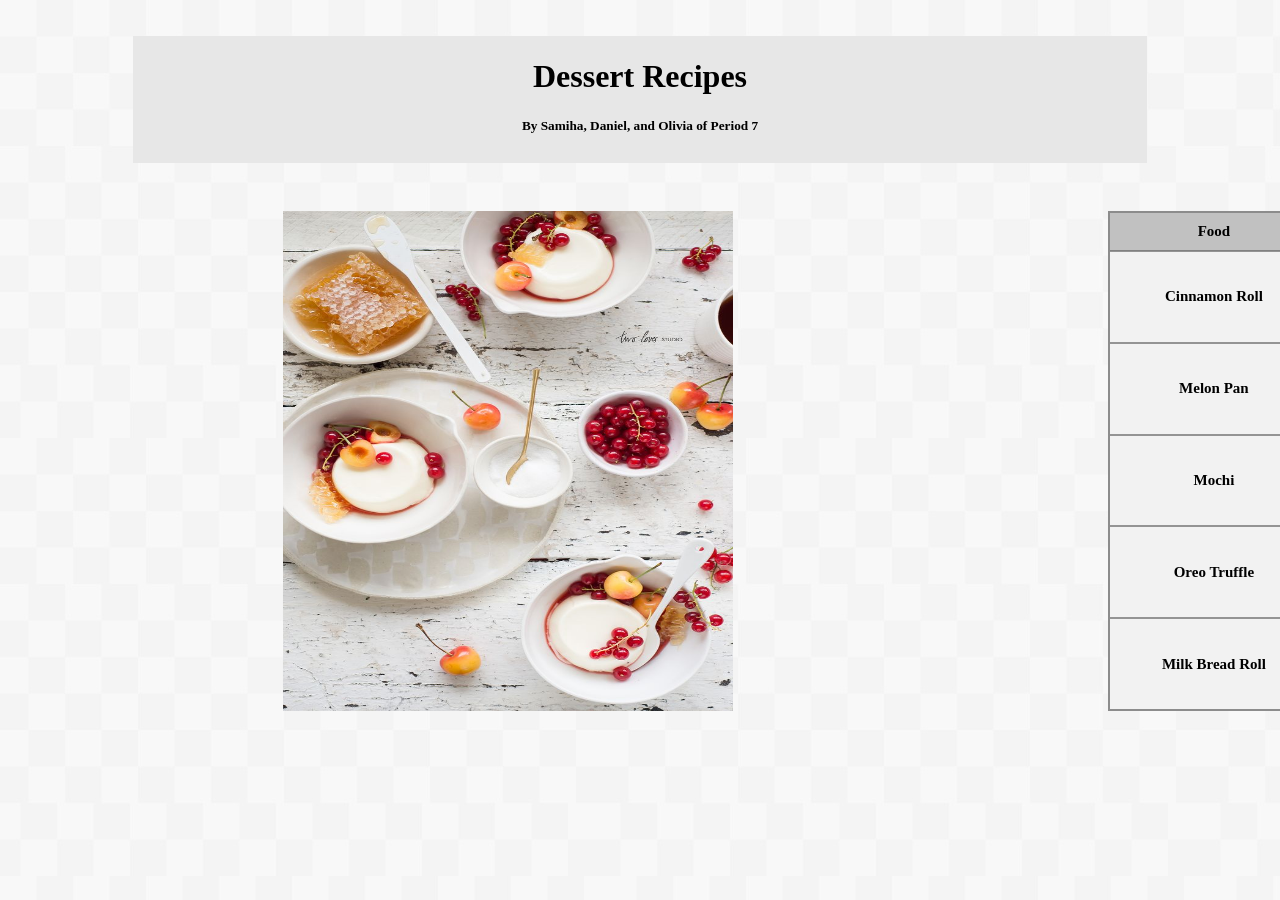
<file: Final/index.html>
<!DOCTYPE html>
<html>
    <head>
        <link rel = "stylesheet" type = "text/css" href = "style/final.css">
    </head>
    <body>
        <div class = block_2>
            <br>
        </div>
        <title>Dessert Recipes</title>
        <div id = "title">
            <h1>Dessert Recipes</h1>
            <h5>By Samiha, Daniel, and Olivia of Period 7</h5>
        </div>
        <div class = block>
            <br>
        </div>
        <div id = "wrap">
            <div id = "image">
                <img src="image/foodie.jpg" height = "500" width= "450" border= "0"></img></div>
            <div id = "table">
                <table class="Recipe">
                    <thead>
                        <tr>
                            <th>Food</th>
                            <th>Link</th>
                        </tr>
                    </thead>
                    <tbody>
                        <tr>
                            <td>Cinnamon Roll</td>
                            <td><A HREF="recipes/cinnamonroll.html">Cinnamon Roll Recipe</A></td>
                        </tr>
                        <tr>
                            <td>Melon Pan</td>
                            <td><A HREF="recipes/melonpan.html"> Melon Pan Recipe</A></td>
                        </tr>
                        <tr>
                            <td>Mochi</td>
                            <td><A HREF="recipes/mochi.html">Mochi Recipe</A></td>
                        </tr>
                        <tr>
                            <td>Oreo Truffle</td>
                            <td><A HREF="recipes/oreotruffles.html">Oreo Truffle Recipe</A></td>
                        </tr>
                        </tr>
                            <td>Milk Bread Roll</td>
                            <td><A HREF="recipes/milkbreadroll.html">Milk Bread Roll Recipe</A></td>
                </table>
            </div>

        </div>
        <!-- image -->
        <div class = block>
            <br>
        </div>

    <div class = block>
        <br>
    </div>


    </body>
</html>
</file>
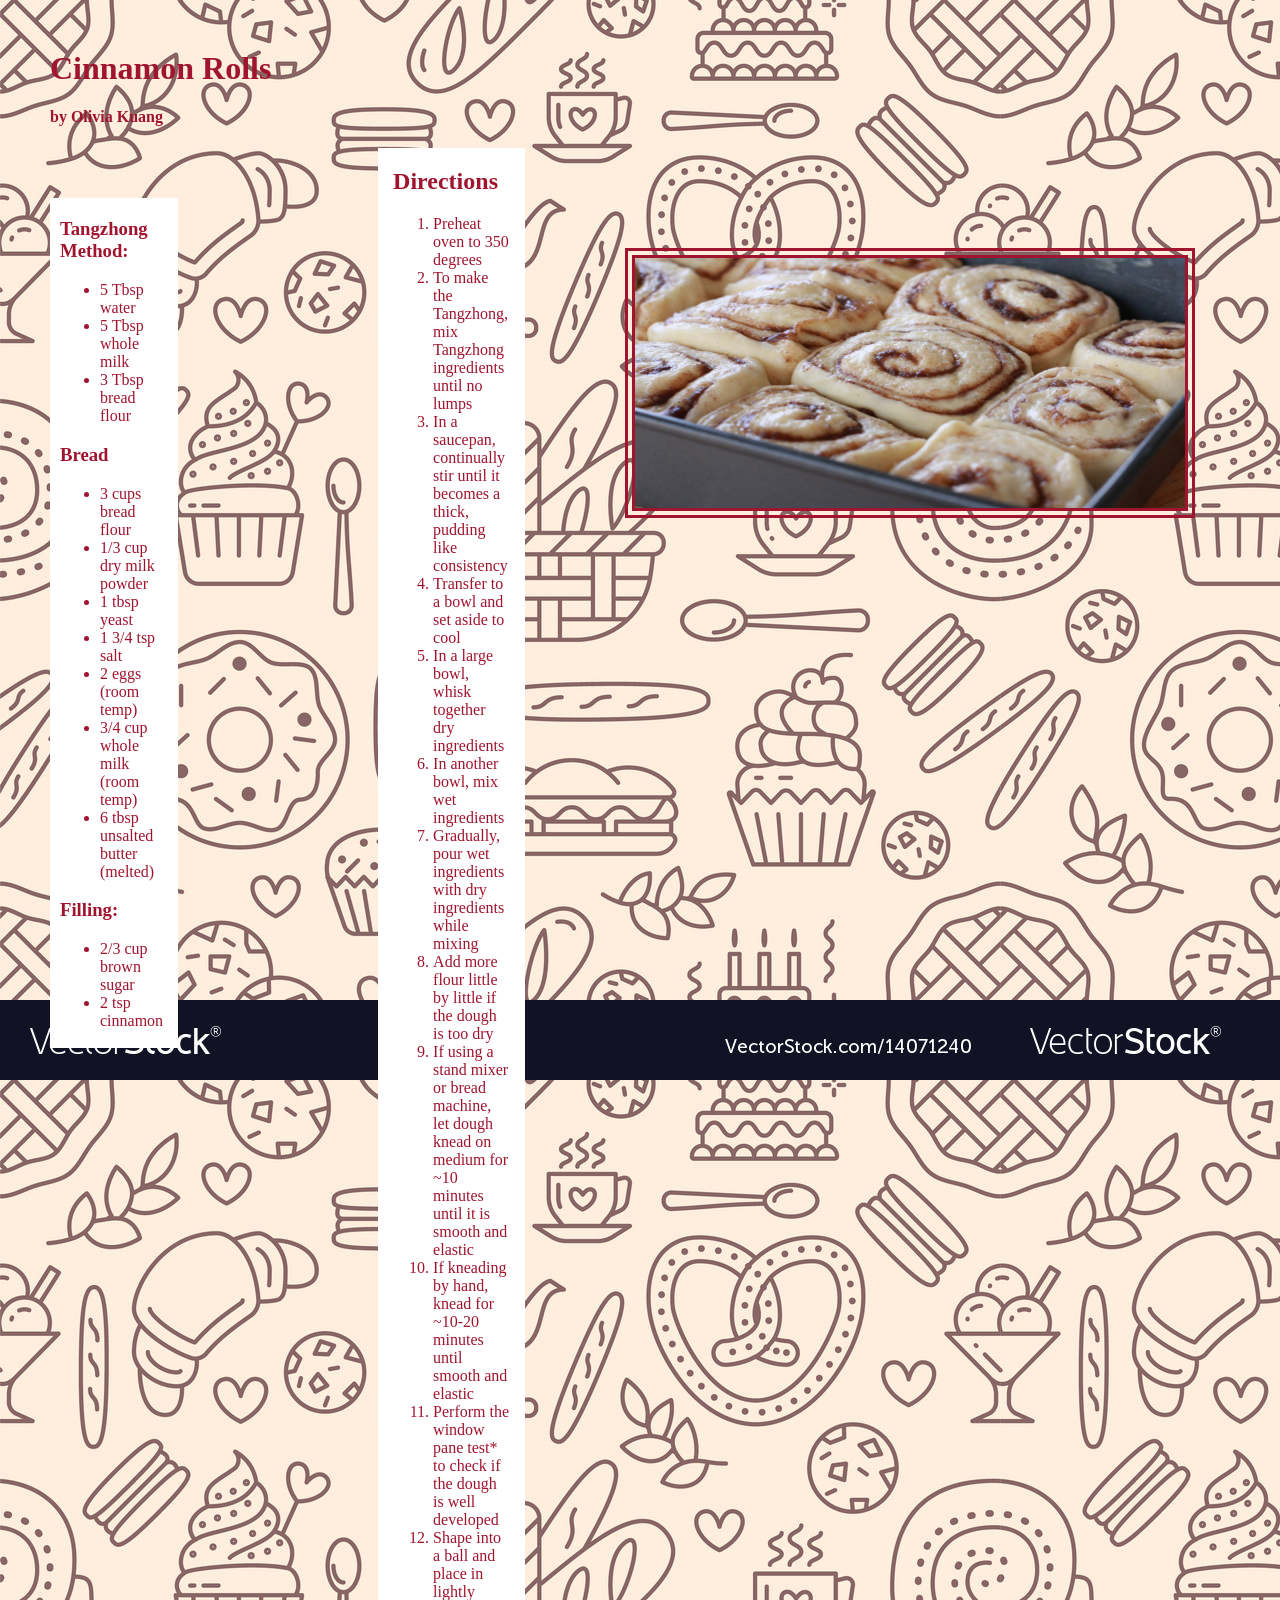
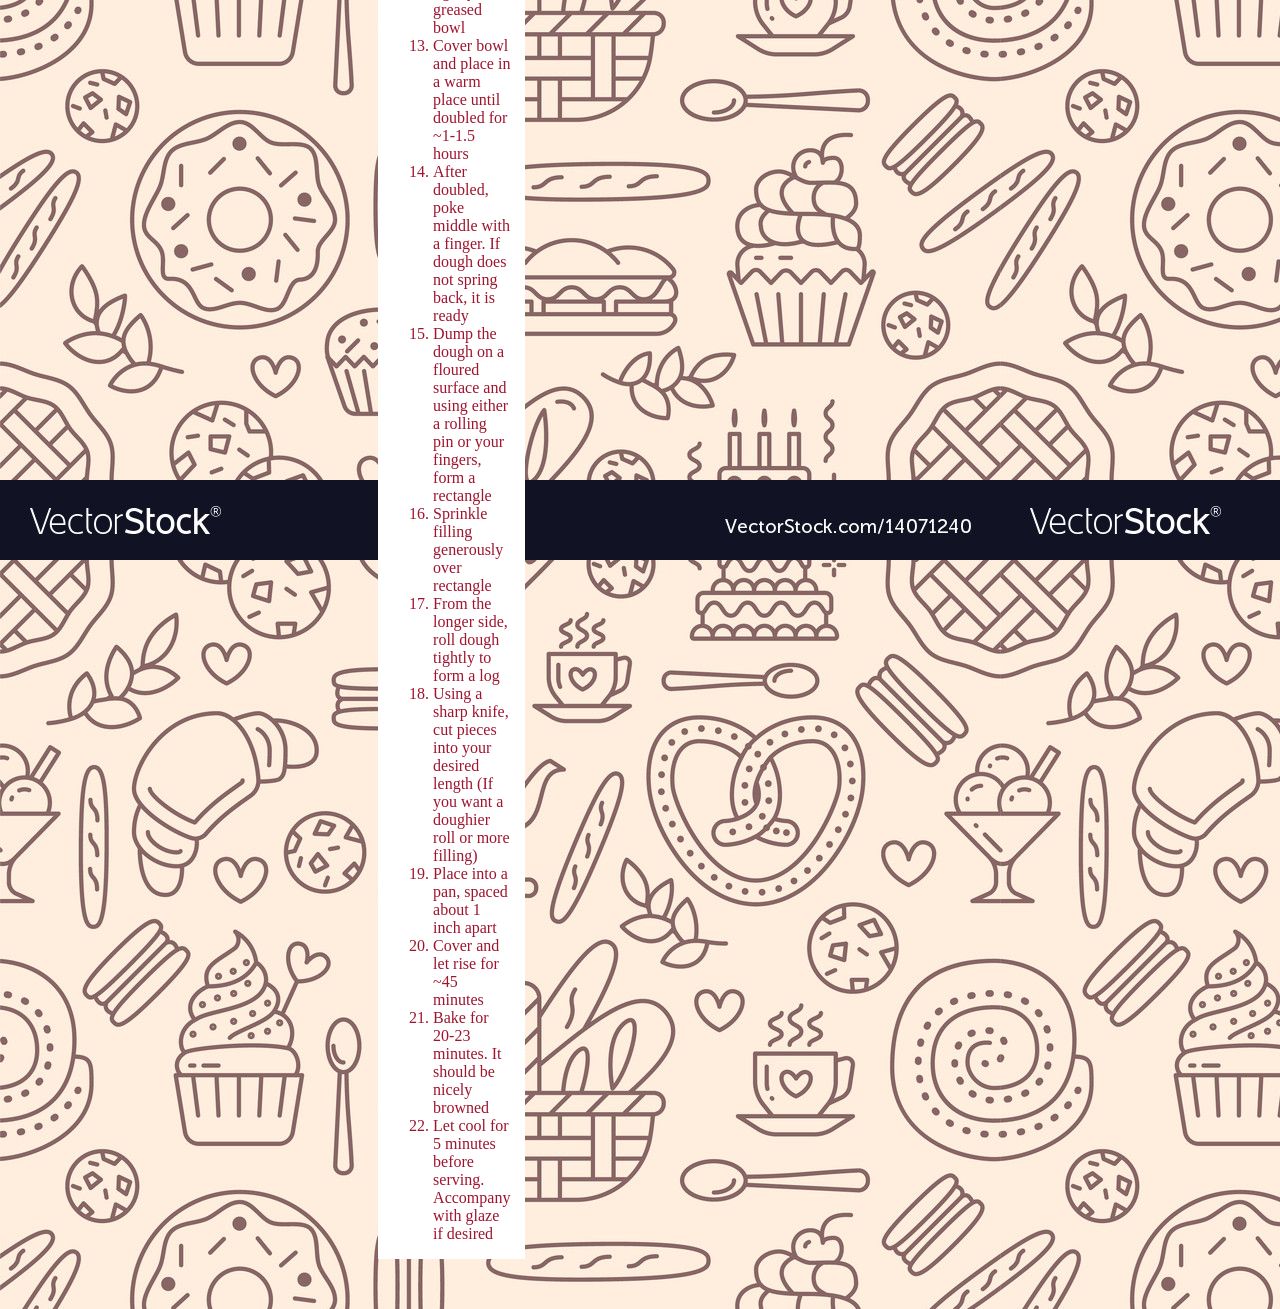
<file: Final/recipes/cinnamonroll.html>
<!DOCTYPE html>
<html>
    <head>
        <link rel="stylesheet" type="text/css" href="../style/cinnamon.css">
        <title>Cinnamon Rolls</title>
    </head>
    <body>
    <h1>Cinnamon Rolls</h1>
    <h4>by Olivia Kuang</h4>
       <div id = "contain">
        <div id = "left">
        <div id = "ingredients">
            <h3>Tangzhong Method:</h3>
            <ul>
                <li>5 Tbsp water</li>
                <li>5 Tbsp whole milk</li>
                <li>3 Tbsp bread flour </li>
            </ul>


            <h3>Bread</h3>
            <ul>
                <li>3 cups bread flour
                <li>1/3 cup dry milk powder
                <li>1 tbsp yeast
                <li>1 3/4 tsp salt
                <li>2 eggs (room temp)
                <li>3/4 cup whole milk (room temp)
                <li>6 tbsp unsalted butter (melted)
            </ul>

            <h3>Filling:</h3>
            <ul>
                <li>2/3 cup brown sugar
                <li>2 tsp cinnamon
            </ul>
            </div>
        </div>
        <div id = "middle">
        <div id = "directions">
            <h2>Directions</h2>
            <ol>
                <li>Preheat oven to 350 degrees</li>
                <li>To make the Tangzhong, mix Tangzhong ingredients until no lumps</li>
                <li>In a saucepan, continually stir until it becomes a thick, pudding like consistency</li>
                <li>Transfer to a bowl and set aside to cool</li>
                <li>In a large bowl, whisk together dry ingredients</li>
                <li>In another bowl, mix wet ingredients</li>
                <li>Gradually, pour wet ingredients with dry ingredients while mixing</li>
                <li>Add more flour little by little if the dough is too dry</li>
                <li>If using a stand mixer or bread machine, let dough knead on medium for ~10 minutes until it is smooth and elastic</li>
                <li>If kneading by hand, knead for ~10-20 minutes until smooth and elastic</li>
                <li>Perform the window pane test* to check if the dough is well developed</li>
                <li>Shape into a ball and place in lightly greased bowl</li>
                <li>Cover bowl and place in a warm place until doubled for ~1-1.5 hours</li>
                <li>After doubled, poke middle with a finger. If dough does not spring back, it is ready</li>
                <li>Dump the dough on a floured surface and using either a rolling pin or your fingers, form a rectangle</li>
                <li>Sprinkle filling generously over rectangle</li>
                <li>From the longer side, roll dough tightly to form a log</li>
                <li>Using a sharp knife, cut pieces into your desired length (If you want a doughier roll or more filling)</li>
                <li>Place into a pan, spaced about 1 inch apart</li>
                <li>Cover and let rise for ~45 minutes</li>
                <li>Bake for 20-23 minutes. It should be nicely browned</li>
                <li>Let cool for 5 minutes before serving. Accompany with glaze if desired</li>
            </ol>
        </div>
        </div>
    <div id = "right">
    <div id = "pic">
        <img src="../image/cinnarep.jpg" width = "550" height = "250"></img>
    </div>
    </div>
    </div>
    </body>
</html>
</file>
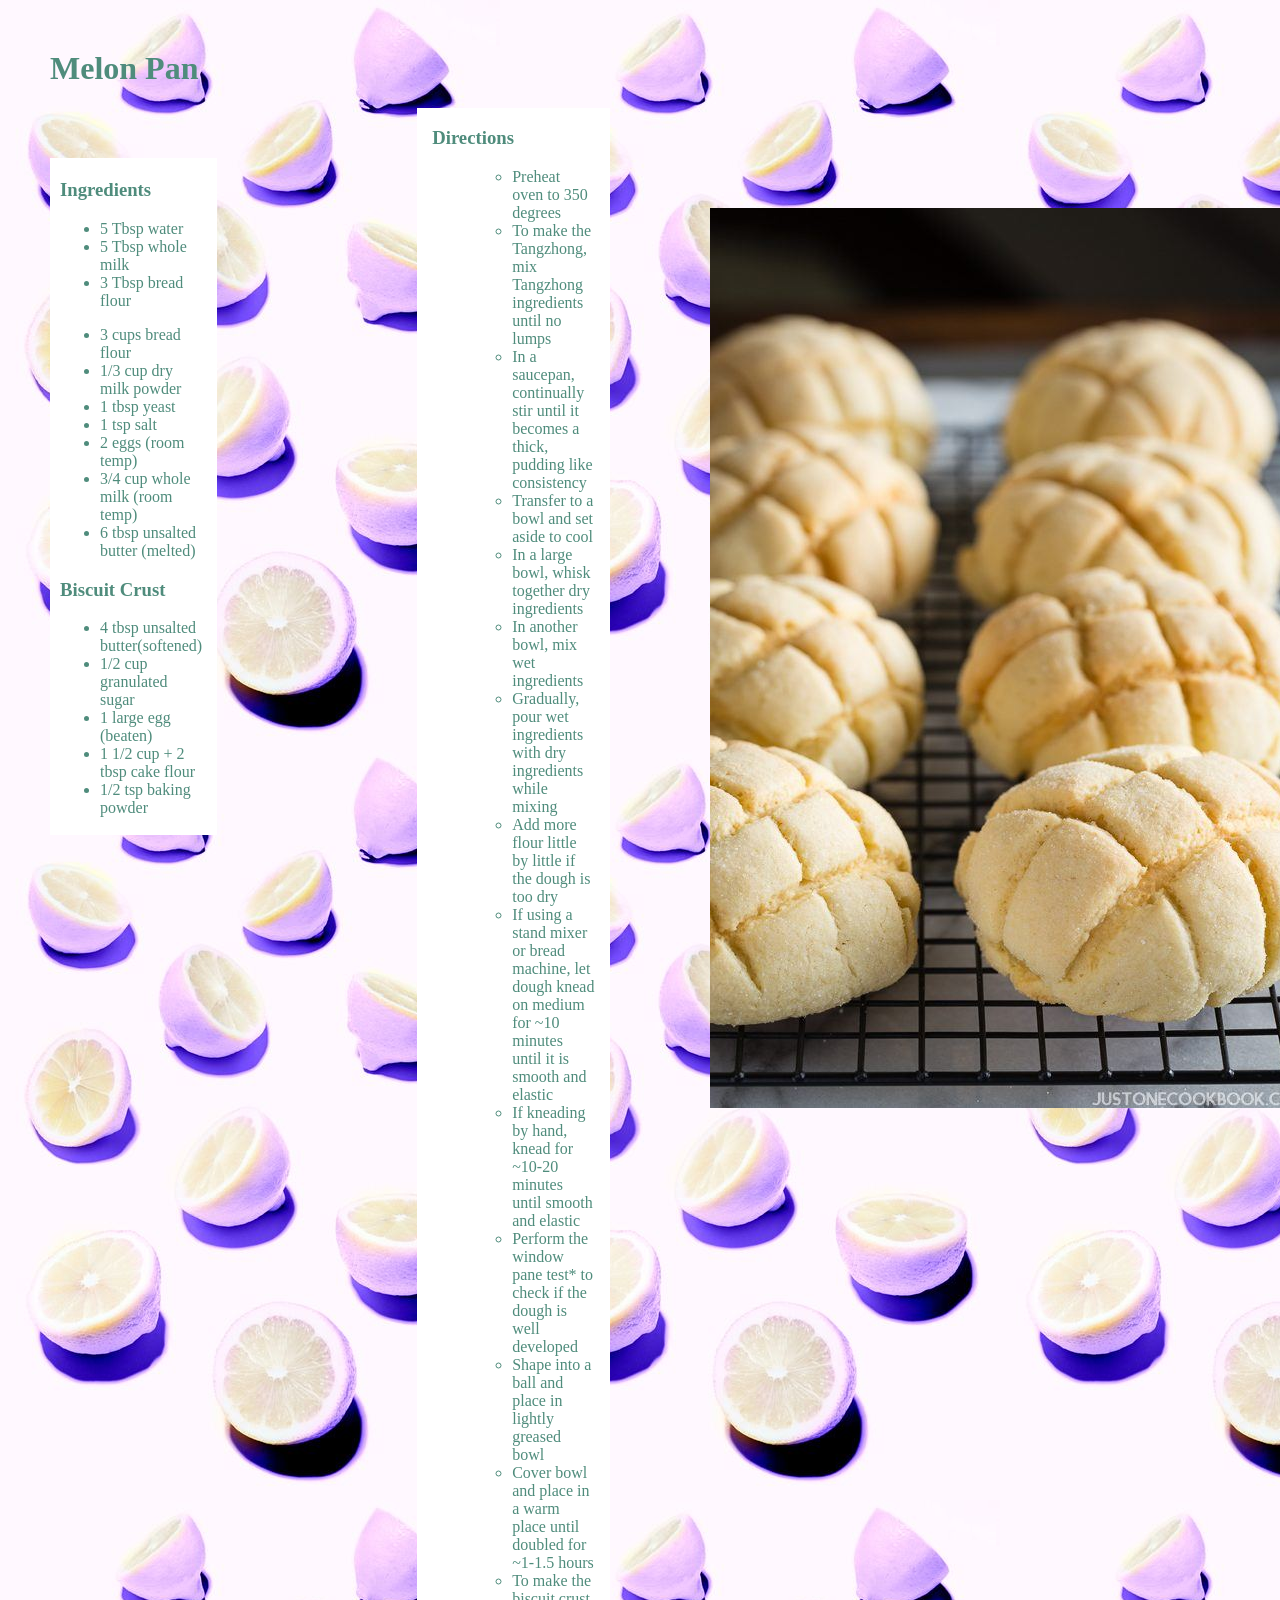
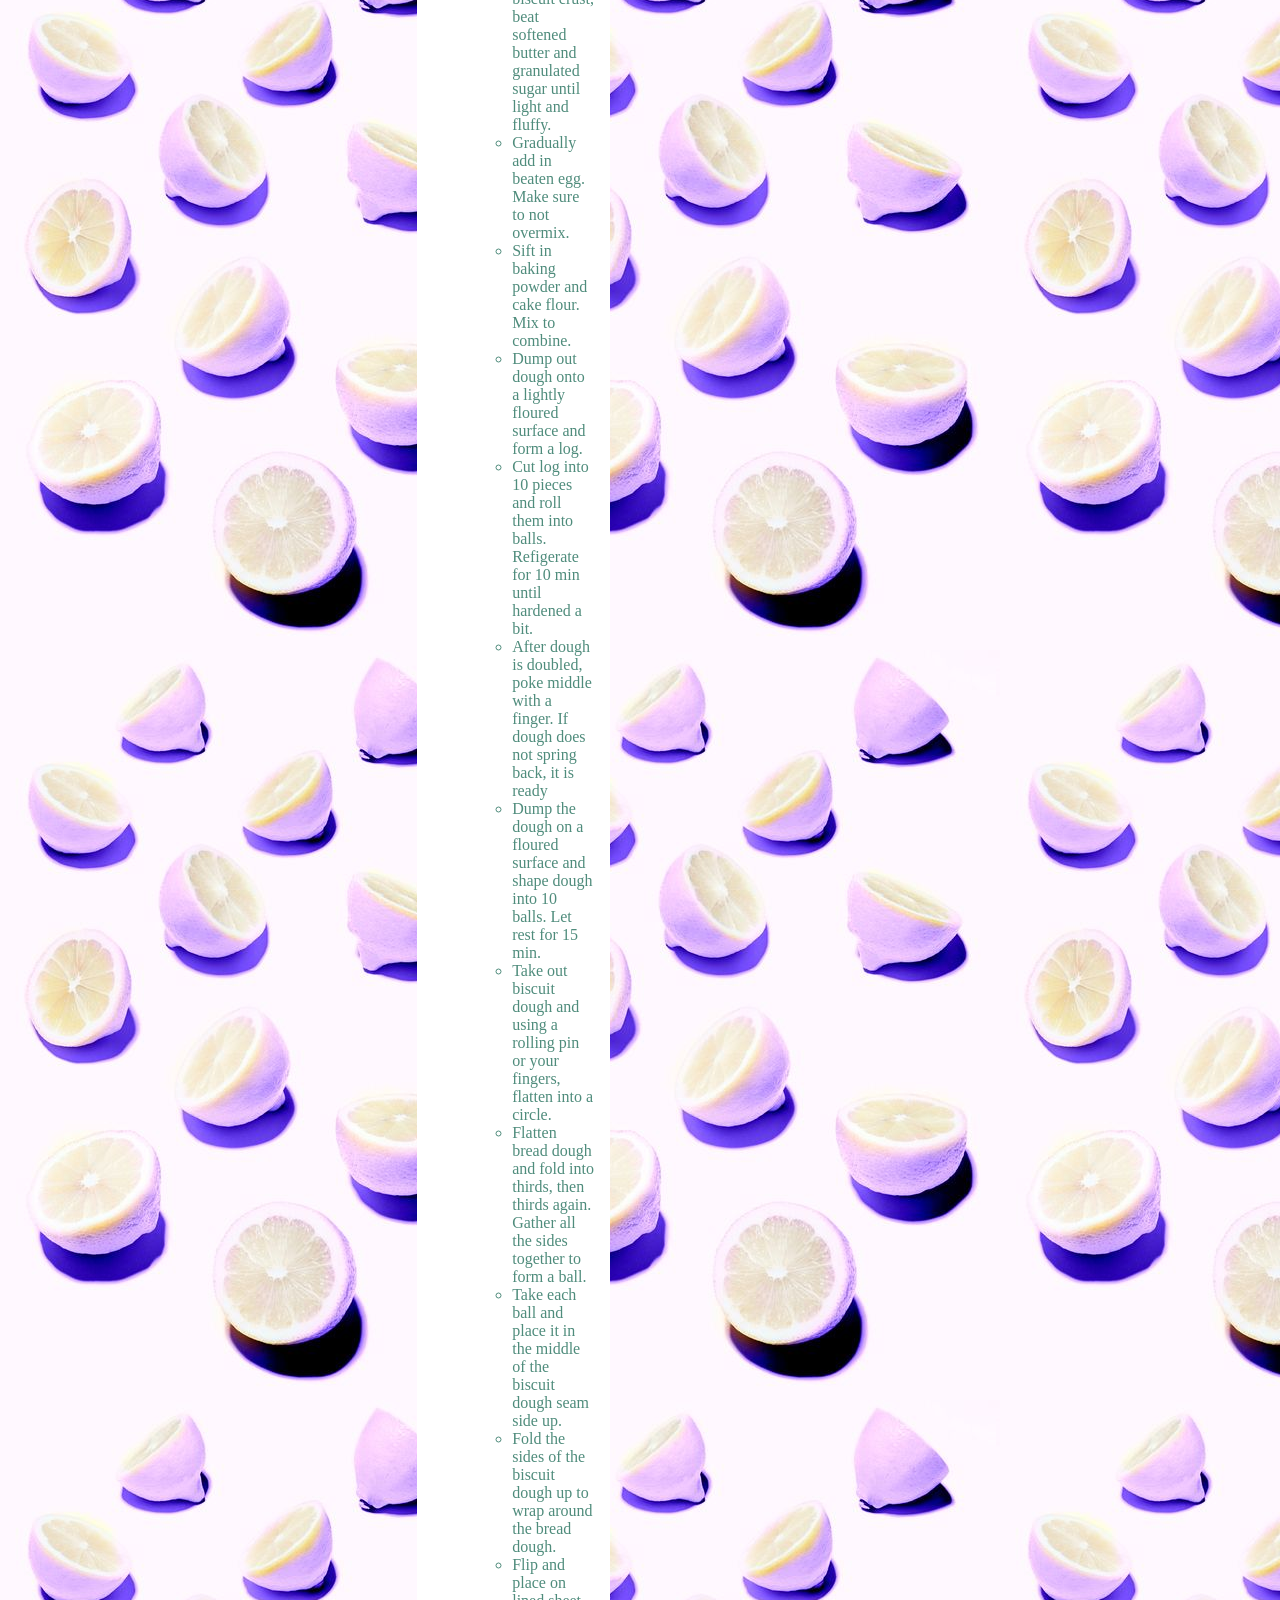
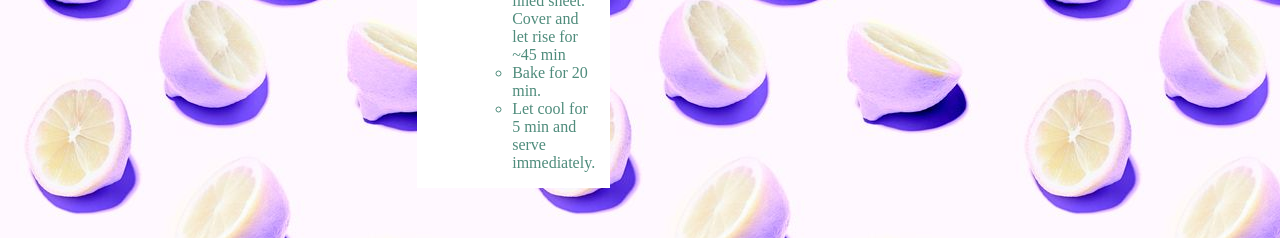
<file: Final/recipes/melonpan.html>
<!DOCTYPE html>
<html>
    <head>
        <link rel="stylesheet" type="text/css" href="../style/melonpan.css">
        <title>
            Melon Pan Recipe
        </title>
    </head>
    <body>
        <div id = "title">
            <h1> Melon Pan</h1>
        </div>
        <div id = "cont">
        <div id = "lf">
        <div id = "ingred">
            <h3>Ingredients</h3>
            <ul>
                <li>5 Tbsp water</li>
                <li>5 Tbsp whole milk</li>
                <li>3 Tbsp bread flour</li>
            </ul>
            <ul>
                <li>3 cups bread flour</li>
                <li>1/3 cup dry milk powder</li>
                <li>1 tbsp yeast</li>
                <li>1 tsp salt</li>
                <li>2 eggs (room temp)</li>
                <li>3/4 cup whole milk (room temp)</li>
                <li>6 tbsp unsalted butter (melted)</li>
            </ul>
            <h3>Biscuit Crust</h3>
            <ul>
                <li>4 tbsp unsalted butter(softened)</li>
                <li>1/2 cup granulated sugar</li>
                <li>1 large egg (beaten)</li>
                <li>1 1/2 cup + 2 tbsp cake flour</li>
                <li>1/2 tsp baking powder</li>
            </ul>
        </div>
        </div>
        <div id = "md">
        <div id = "direct">
            <h3>Directions</h3>
            <ol>
                <ul>
                    <li>Preheat oven to 350 degrees</li>
                    <li>To make the Tangzhong, mix Tangzhong ingredients until no lumps</li>
                    <li>In a saucepan, continually stir until it becomes a thick, pudding like consistency</li>
                    <li>Transfer to a bowl and set aside to cool</li>
                    <li>In a large bowl, whisk together dry ingredients</li>
                    <li>In another bowl, mix wet ingredients</li>
                    <li>Gradually, pour wet ingredients with dry ingredients while mixing</li>
                    <li>Add more flour little by little if the dough is too dry</li>
                    <li>If using a stand mixer or bread machine, let dough knead on medium for ~10 minutes until it is smooth and elastic</li>
                    <li>If kneading by hand, knead for ~10-20 minutes until smooth and elastic</li>
                    <li>Perform the window pane test* to check if the dough is well developed</li>
                    <li>Shape into a ball and place in lightly greased bowl</li>
                    <li>Cover bowl and place in a warm place until doubled for ~1-1.5 hours</li>
                    <li>To make the biscuit crust, beat softened butter and granulated sugar until light and fluffy.</li>
                    <li>Gradually add in beaten egg. Make sure to not overmix.</li>
                    <li>Sift in baking powder and cake flour. Mix to combine.</li>
                    <li>Dump out dough onto a lightly floured surface and form a log.</li>
                    <li>Cut log into 10 pieces and roll them into balls. Refigerate for 10 min until hardened a bit.</li>
                    <li>After dough is doubled, poke middle with a finger. If dough does not spring back, it is ready</li>
                    <li>Dump the dough on a floured surface and shape dough into 10 balls. Let rest for 15 min.</li>
                    <li>Take out biscuit dough and using a rolling pin or your fingers, flatten into a circle.</li>
                    <li>Flatten bread dough and fold into thirds, then thirds again. Gather all the sides together to form a ball.</li>
                    <li>Take each ball and place it in the middle of the biscuit dough seam side up.</li>
                    <li>Fold the sides of the biscuit dough up to wrap around the bread dough.</li>
                    <li>Flip and place on lined sheet. Cover and let rise for ~45 min</li>
                    <li>Bake for 20 min.</li>
                    <li>Let cool for 5 min and serve immediately.</li>
                </ul>
            </ol>
        </div>
        </div>

        <div id = "rig">
            <div id = "picture">
                <img src="../image/melon.jpg"></img>
            </div>
        </div>
        </div>
    </body>
</html>
</file>
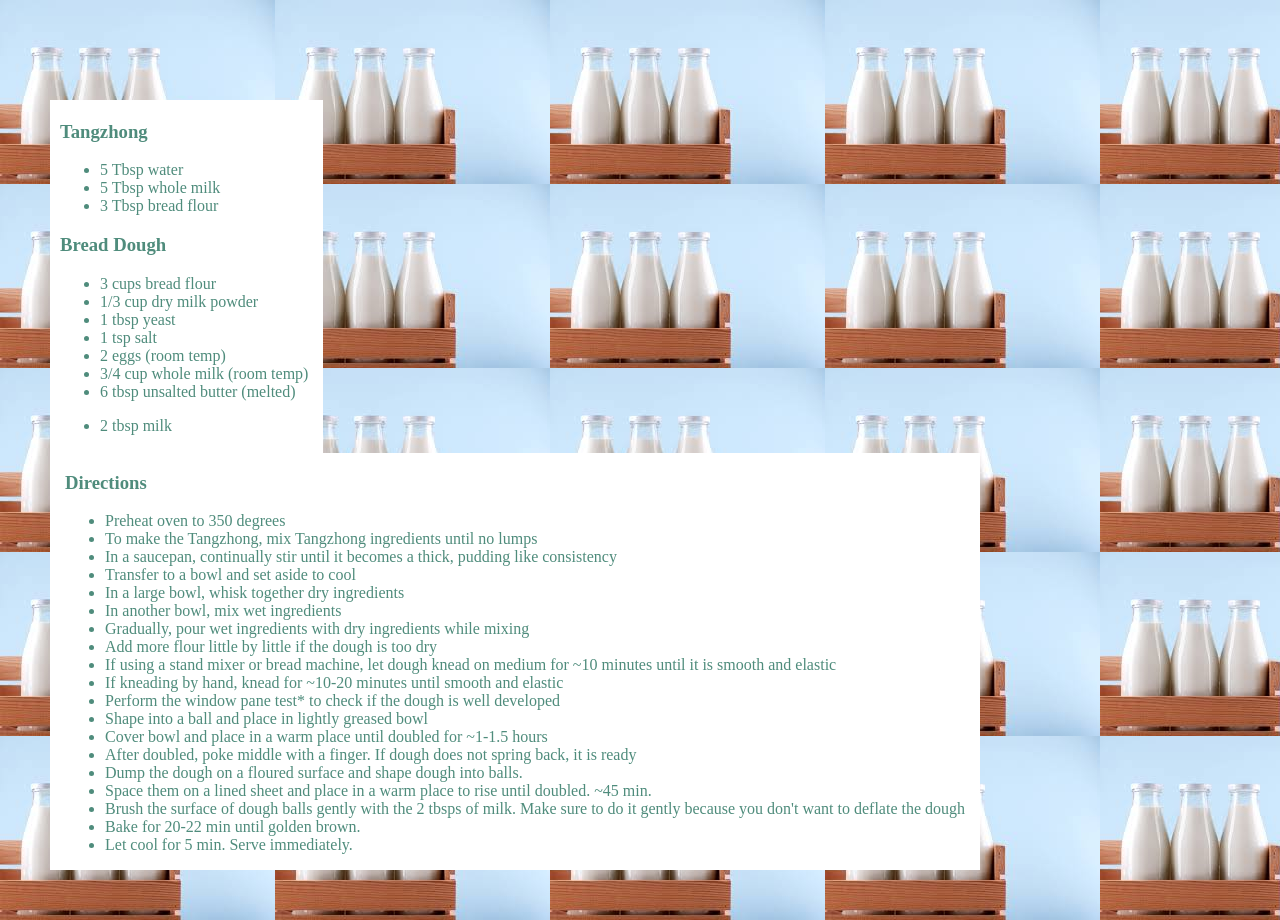
<file: Final/recipes/milkbreadroll.html>
<!DOCTYPE html>
<html>
    <head>
        <link rel="stylesheet" type="text/css" href="../style/milkbreadroll.css">
        <title>Milk Bread Roll</title>
    </head>

    <body>
        <div id = "con">
        <div id = "le">
        <div id = "wrapper"></div>
        <div id = "ingred">
            <h3>Tangzhong</h3>
            <ul>
                <li>5 Tbsp water</li>
                <li>5 Tbsp whole milk</li>
                <li>3 Tbsp bread flour</li>
            </ul>
            <h3>Bread Dough</h3>
            <ul>
                <li>3 cups bread flour</li>
                <li>1/3 cup dry milk powder</li>
                <li>1 tbsp yeast</li>
                <li>1 tsp salt</li>
                <li>2 eggs (room temp)</li>
                <li>3/4 cup whole milk (room temp)</li>
                <li>6 tbsp unsalted butter (melted)</li>
            </ul>
            <ul>
                <li>2 tbsp milk</li>
            </ul>
            </div>
            <div id = "mi">
           <div id = "di">
            <h3>Directions</h3>
            <ul>
                    <li>Preheat oven to 350 degrees</li>
                    <li>To make the Tangzhong, mix Tangzhong ingredients until no lumps</li>
                    <li>In a saucepan, continually stir until it becomes a thick, pudding like consistency</li>
                    <li>Transfer to a bowl and set aside to cool</li>
                    <li>In a large bowl, whisk together dry ingredients</li>
                    <li>In another bowl, mix wet ingredients</li>
                    <li>Gradually, pour wet ingredients with dry ingredients while mixing</li>
                    <li>Add more flour little by little if the dough is too dry</li>
                    <li>If using a stand mixer or bread machine, let dough knead on medium for ~10 minutes until it is smooth and elastic</li>
                    <li>If kneading by hand, knead for ~10-20 minutes until smooth and elastic</li>
                    <li>Perform the window pane test* to check if the dough is well developed</li>
                    <li>Shape into a ball and place in lightly greased bowl</li>
                    <li>Cover bowl and place in a warm place until doubled for ~1-1.5 hours</li>
                    <li>After doubled, poke middle with a finger. If dough does not spring back, it is ready</li>
                    <li>Dump the dough on a floured surface and shape dough into balls.</li>
                    <li>Space them on a lined sheet and place in a warm place to rise until doubled. ~45 min.</li>
                    <li>Brush the surface of dough balls gently with the 2 tbsps of milk. Make sure to do it gently because you don't want to deflate the dough</li>
                    <li>Bake for 20-22 min until golden brown.</li>
                    <li>Let cool for 5 min. Serve immediately.</li>
                </ul>
            </ol>
            </div>
            </div>
            </div>
            <div id = "ri">
            </div>
            </div>

</html>
</file>
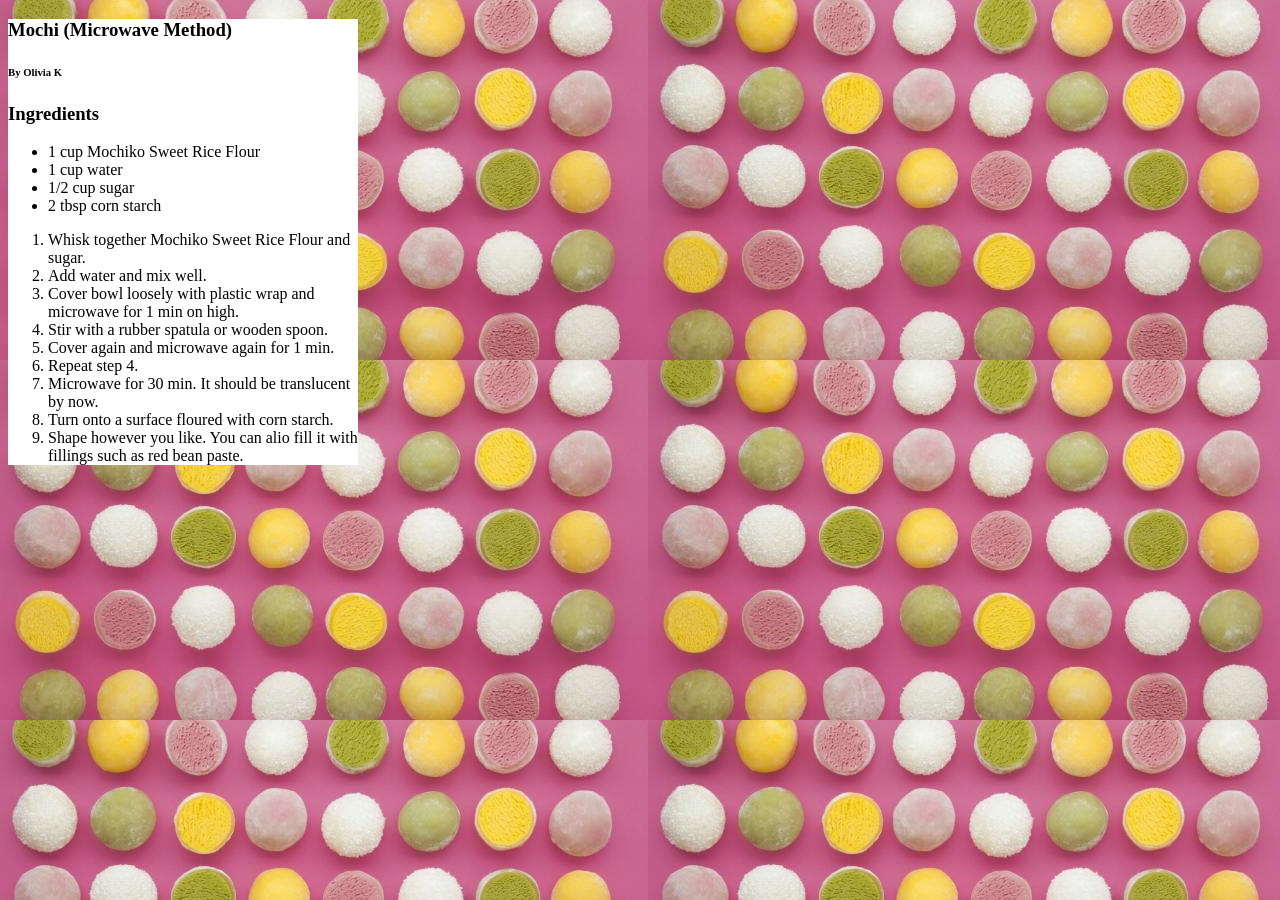
<file: Final/recipes/mochi.html>
<!DOCTYPE html>
<html>
    <head>
        <link rel="stylesheet" type="text/css" href="../style/mochi.css">
        <title>Mochi</title>
    </head>
    <body>
        <div id= "wrapper">
           <h3>Mochi (Microwave Method)</h3>
           <h6>By Olivia K</h6>
           <div id = "lef">
           <div id = "ing">
           <h3>Ingredients</h3>
           <ul>
               <li>1 cup Mochiko Sweet Rice Flour</li>
               <li>1 cup water</li>
               <li>1/2 cup sugar</li>
               <li>2 tbsp corn starch</li>
           </ul>
           </div>
           </div>

           <div id = "midd">
           <div id = "dir">
               <ol>
                   <li>Whisk together Mochiko Sweet Rice Flour and sugar.</li>
                   <li>Add water and mix well.</li>
                   <li>Cover bowl loosely with plastic wrap and microwave for 1 min on high.</li>
                   <li>Stir with a rubber spatula or wooden spoon.</li>
                   <li>Cover again and microwave again for 1 min.</li>
                   <li>Repeat step 4.</li>
                   <li>Microwave for 30 min. It should be translucent by now.</li>
                   <li>Turn onto a surface floured with corn starch.</li>
                   <li>Shape however you like. You can alio fill it with fillings such as red bean paste.</li>
               </ol>
           </div>
           </div>
           </div>
    </body>
</html>
</file>
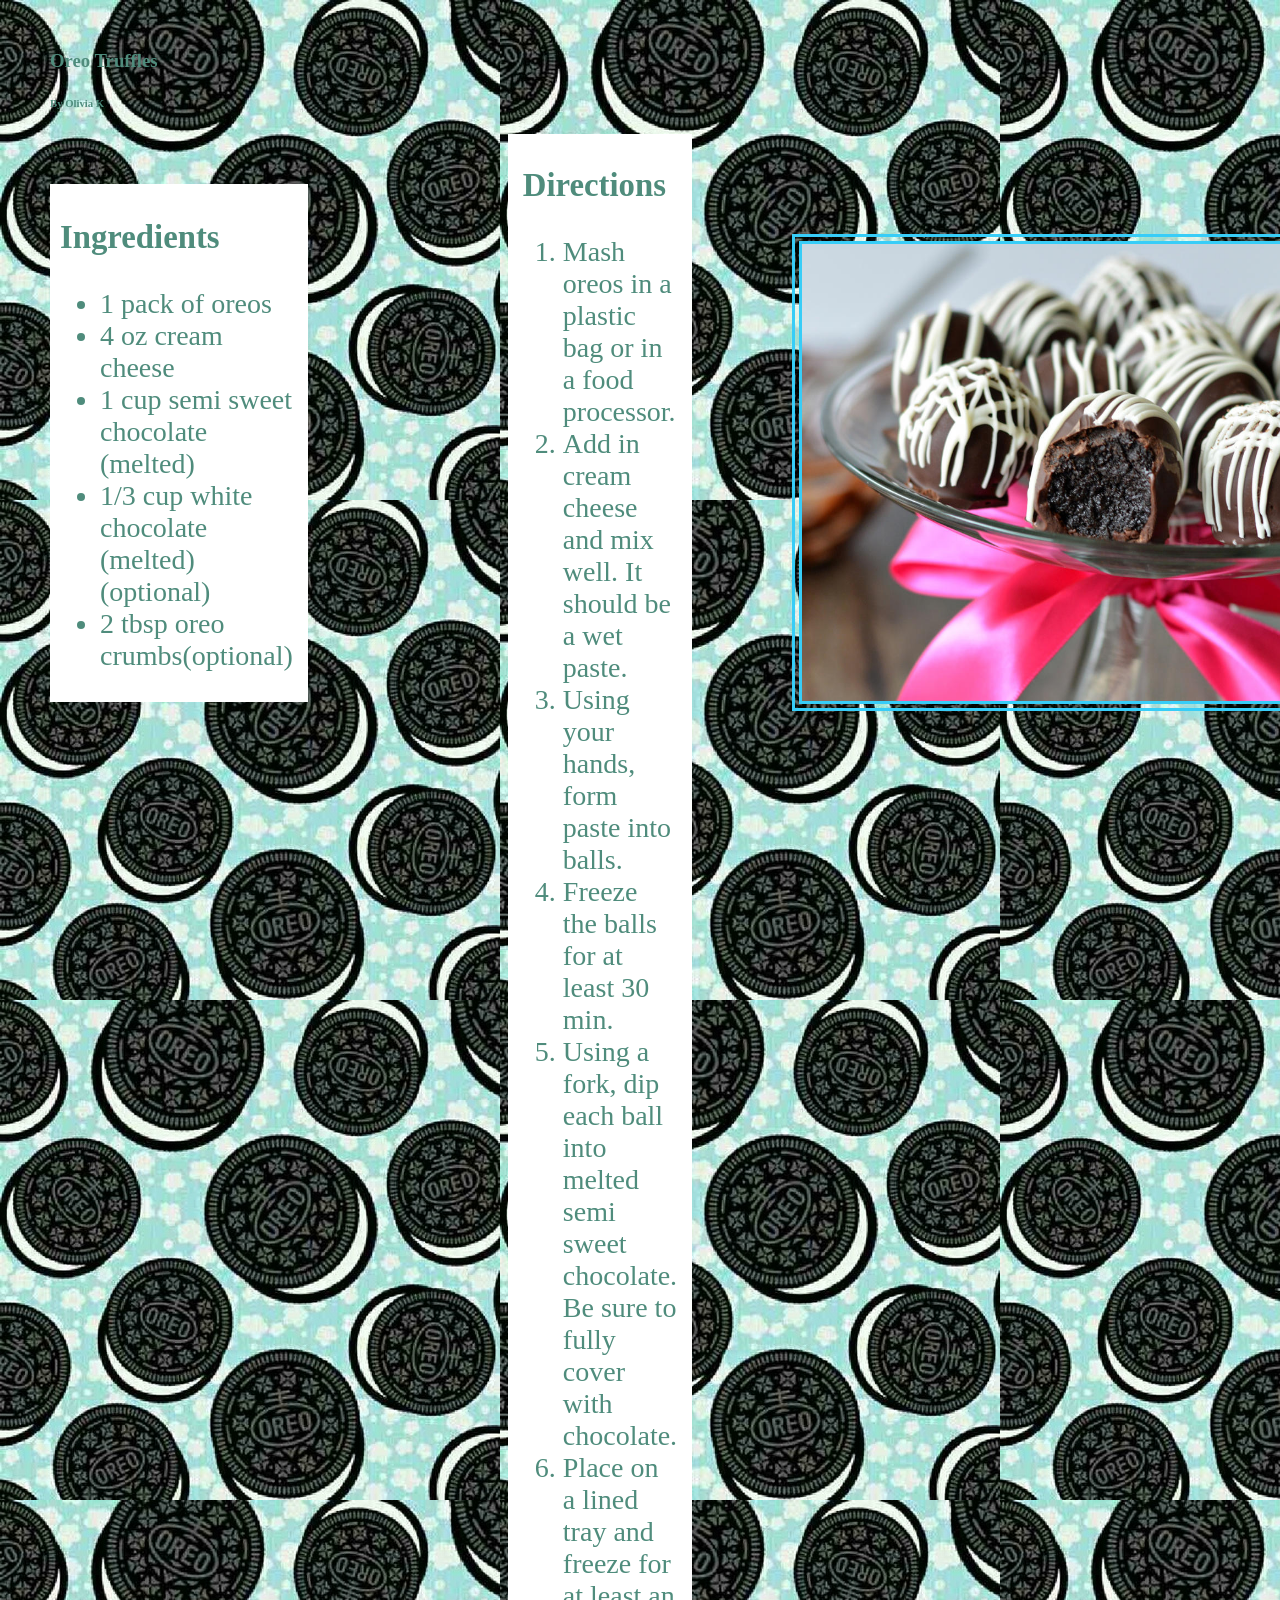
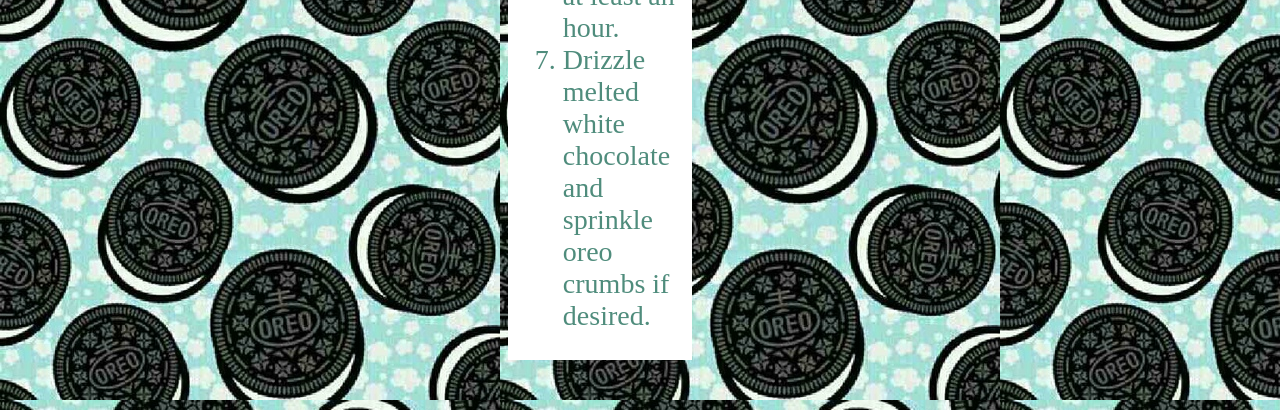
<file: Final/recipes/oreotruffles.html>
<!DOCTYPE html>
<html>
    <head>
        <link rel="stylesheet" type="text/css" href="../style/oreotruffle.css">
        <title>Oreo Truffles</title>
    </head>
    <body>
        <h3>Oreo Truffles</h3>
        <h6>By Olivia K</h6>
      <div id = "cont">
       <div id = "l">
        <div id = "ingred">
        <h3>Ingredients</h3>
        <ul>
            <li>1 pack of oreos</li>
            <li>4 oz cream cheese</li>
            <li>1 cup semi sweet chocolate (melted)</li>
            <li>1/3 cup white chocolate (melted)(optional)</li>
            <li>2 tbsp oreo crumbs(optional)</li>
        </ul>
        </div>
        </div>
    <div id = "mid">
        <div id = "direct">
        <h3>Directions</h3>
        <ol>
            <li>Mash oreos in a plastic bag or in a food processor.</li>
            <li>Add in cream cheese and mix well. It should be a wet paste.</li>
            <li>Using your hands, form paste into balls.</li>
            <li>Freeze the balls for at least 30 min. </li>
            <li>Using a fork, dip each ball into melted semi sweet chocolate. Be sure to fully cover with chocolate.</li>
            <li>Place on a lined tray and freeze for at least an hour.</li>
            <li>Drizzle melted white chocolate and sprinkle oreo crumbs if desired.</li>
        </ol>
        </div>
        </div>
    <div id = "r">
        <div id = "pi">
            <img src="../image/oreo.jpg" width = 550 height = 457></img>
        </div>
        </div>
        </div>
    </body>
</html>
</file>
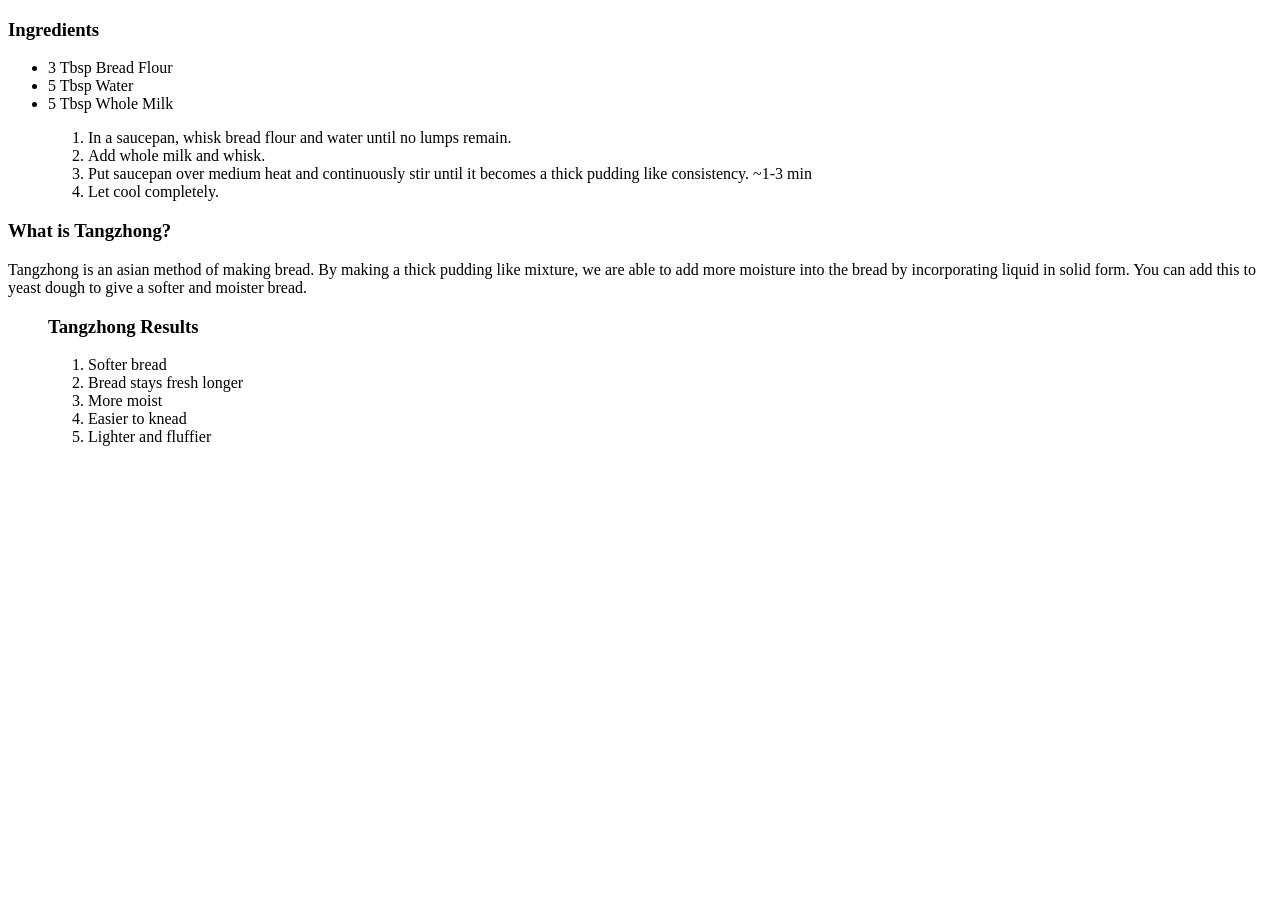
<file: Final/recipes/tangzhong.html>
<!DOCTYPE html>
<html>
    <head>
        <title>Tangzhong</title>
    </head>
    <body>
        <h3>Ingredients</h3>
        <ul>
            <li>3 Tbsp Bread Flour</li>
            <li>5 Tbsp Water</li>
            <li>5 Tbsp Whole Milk</li>
        </ul>
        <ul>
            <ol>
                <li>In a saucepan, whisk bread flour and water until no lumps remain.</li>
                <li>Add whole milk and whisk.</li>
                <li>Put saucepan over medium heat and continuously stir until it becomes a thick pudding like consistency. ~1-3 min</li>
                <li>Let cool completely.</li>
            </ol>
        </ul>
        <h3>What is Tangzhong?</h3>
        <p>
            Tangzhong is an asian method of making bread. By making a thick pudding like mixture, we are able to add more moisture into
            the bread by incorporating liquid in solid form. You can add this to yeast dough to give a softer and moister bread.
        </p>
        <ul>
            <h3>Tangzhong Results</h3>
            <ol>
                <li>Softer bread</li>
                <li>Bread stays fresh longer</li>
                <li>More moist</li>
                <li>Easier to knead</li>
                <li>Lighter and fluffier</li>
            </ol>
        </ul>

    </body>
</html>
</file>
<file: Final/style/final.css>
html {
   /* background-color: #e3e3e33d; */
   background-image: url("../image/fback.jpg");
}

#title {
    padding: 1px;
    height: 125px;
    width: 80%;
    margin: auto;
    background-color: #e7e7e7;
    text-align: center;
        }

#sub1 {
    text-align: center;
    background-color: #f5f5f5;
    margin: 10px;
}

#wrap {
    width: 1600px;
}

.block {
    padding: 15px;
}

.block_2 {
    padding: 5px;
}

#image {
    border: #FFFFFF;
    margin-left: 275px;
    float: left;
    display: block;
    }

/* Table testing */

.Recipe {
    float: right;
    height: 500px;
    width: 500px;
    background-color:#f2f2f2;
    border-collapse:collapse;
    border-width:2px;
    border-color:#8c8c8c;
    border-style:double;
    color:#000000;
            }
.Recipe td,
.Recipe th {
    font-weight: bold;
    font-size: 15px;
    text-align: center;
    border-width:2px;
    border-color:#57575799;
    border-style:solid;
    padding: 10px;
        }
.Recipe thead {
    background-color:#c1c1c1;
        }

/* Table testing */

a:link {                /* Default link color */
    color: #3f2bb7;
}

a:visited {                /* link color when visited */
    color: #2ea2ba;
}

a:hover {                /* link color when hovered over */
    color: #a119bc;
}

a:active {                /* link color when clicked */
    color: #e06eff;
}
</file>
<file: Final/style/cinnamon.css>
body {
            margin: 50px;
            background-image: url("../image/back.jpg");
            color: #a0142e;
            font-size: 16px;
        }
    #contain {
        display: grid;
        grid-template-columns: 1fr 1fr 1fr;
    }

        #left {
            float: left;
            padding-right: 200px;
            padding-bottom: 50px;
            padding-top: 50px;
        }
        #ingredients {
             background: #FFFFFF;
             padding-bottom: 2px;
             padding-top: 2px;
             padding-right: 15px;
             padding-left: 10px;
        }

        #right {
            float: right;
            padding: 100px;
        }

        #middle {
            float: inherit;
            background: #FFFFFF;
        }

        #directions {
            padding-left: 15px;
            padding-right: 15px;
        }

        #pic {
            width: 550px ;
            height: 250px;
            border-style: double;
            border-width: 10px;
            border-color: #a0142e;
        }
</file>
<file: Final/style/melonpan.css>
body {
            margin: 50px;
            background-image: url("../image/lemon.jpg");
            color: #4f8c7c;

        }
    #cont {
        display: grid;
        grid-template-columns: 1fr 1fr 1fr;
    }

        #lf {
            float: left;
            padding-right: 200px;
            padding-bottom: 50px;
            padding-top: 50px;
        }
        #ingred {
             background: #FFFFFF;
             padding-bottom: 2px;
             padding-top: 2px;
             padding-right: 15px;
             padding-left: 10px;
        }

        #rig {
            float: right;
            padding: 100px;
        }

        #md {
            float: inherit;
            background: #FFFFFF;
        }

        #direct {
            padding-left: 15px;
            padding-right: 15px;
        }

#picture {
            width: 600px;
            height:900px;
            border-width: 10px;
            border-color: #a0142e;
}
</file>
<file: Final/style/milkbreadroll.css>
body {
            height: 75%;
            margin: 50px;
            background-image: url("../image/milk.jpeg");
            color: #4f8c7c;
        }


        #le {
            float: left;
            padding-right: 200px;
            padding-bottom: 50px;
            padding-top: 50px;
        }
        #ingred {
             background: #FFFFFF;
             float: left;
             padding-bottom: 2px;
             padding-top: 2px;
             padding-right: 15px;
             padding-left: 10px;
        }

        #mi {
            float: inherit;
            background: #FFFFFF;
        }

        #di {
            float: right;
            padding-left: 15px;
            padding-right: 15px;
        }

        #wrapper {
            height: 100%;
            width: 100%;
        }
</file>
<file: Final/style/mochi.css>
body {
    background-image: url(../image/mochi.jpg);
}

    #wrapper {
        background-color: white;
        width: 350px;
    }
</file>
<file: Final/style/oreotruffle.css>
body {
            margin: 50px;
            background-image: url("../image/large.jpg");
            color: #4f8c7c;
        }

      #cont {
        display: grid;
        grid-template-columns: 1fr 1fr 1fr;
    }

        #l {
            float: left;
            padding-right: 200px;
            padding-bottom: 50px;
            padding-top: 50px;
        }
        #ingred {
             background: #FFFFFF;
             padding-bottom: 2px;
             padding-top: 2px;
             padding-right: 15px;
             padding-left: 10px;
             font-size: 28px;
        }

        #r {
            float: right;
            padding: 100px;

        }

        #mid {
            float: inherit;
            background: #FFFFFF;
        }

        #direct {
            padding-left: 15px;
            padding-right: 15px;
            font-size: 28px;
        }

        #pi {
            width: 550px;
            height: 457px;
            border-style: double;
            border-width: 10px;
            border-color: #38cdf7;
}
</file>
